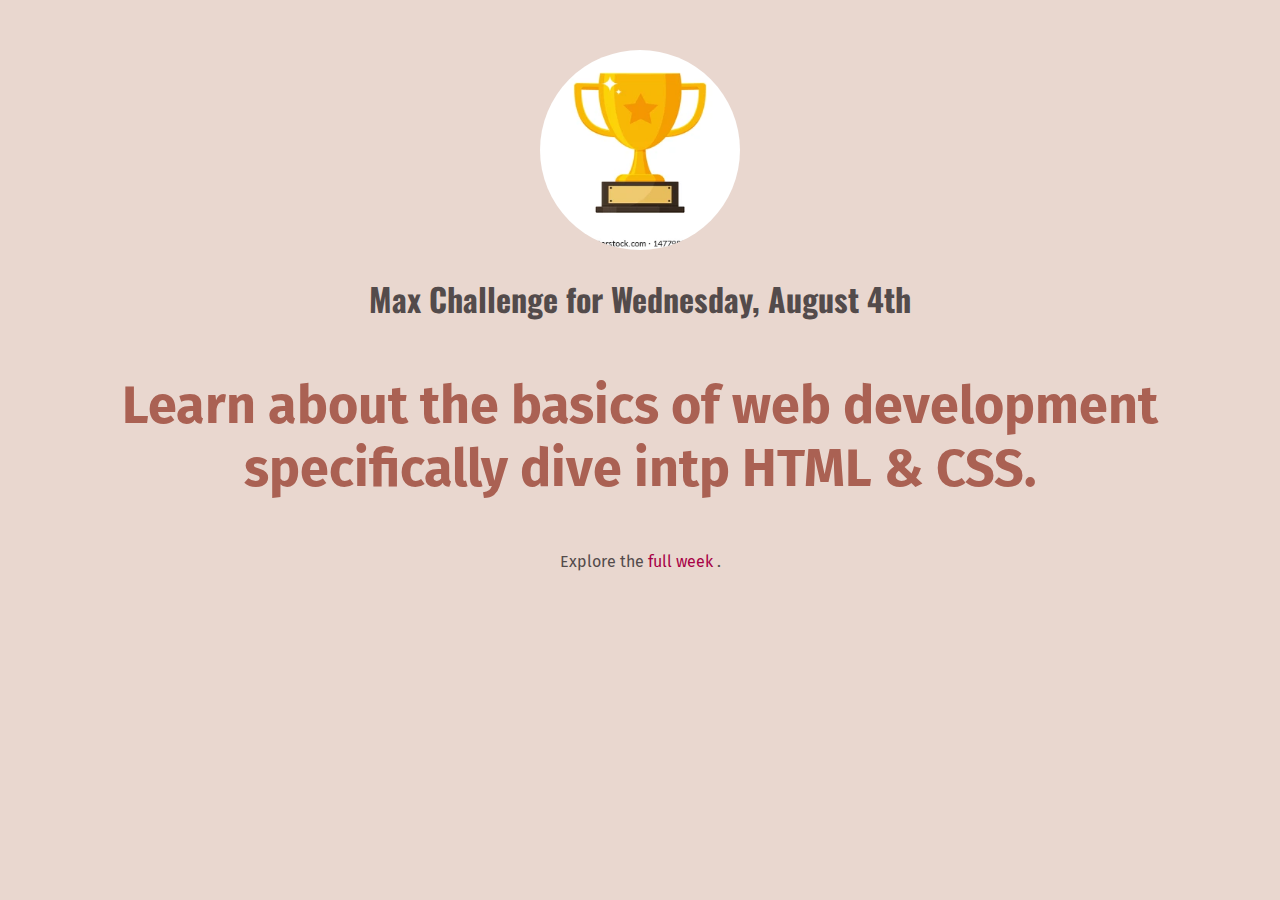
<file: index.html>
<!DOCTYPE HTML>
<html lang="en">
    <head>
        <meta charset="UTF-8">
        <link rel="preconnect" href="https://fonts.googleapis.com">
<link rel="preconnect" href="https://fonts.gstatic.com" crossorigin>
<link href="https://fonts.googleapis.com/css2?family=Fira+Sans:wght@400;700&family=Oswald:wght@700&display=swap" rel="stylesheet">
<link href="/styles/shared.css" rel="stylesheet" />
<link href="/styles/daily-challenge.css" rel="stylesheet">
        <title>My Daily Challenge</title>
    </head>
    <body>
        <img src="/images/trophy.jpg" alt="A trophy">
        <h1>
            Max Challenge for Wednesday, August 4th
        </h1>
        <p id="todays-challenge">
            Learn about the basics of web development specifically dive intp HTML & CSS.
        </p>
        <p>
            Explore the
            <a href="/full-week.html">
                full week
            </a>.
        </p>
        
    </body>
</html>
</file>
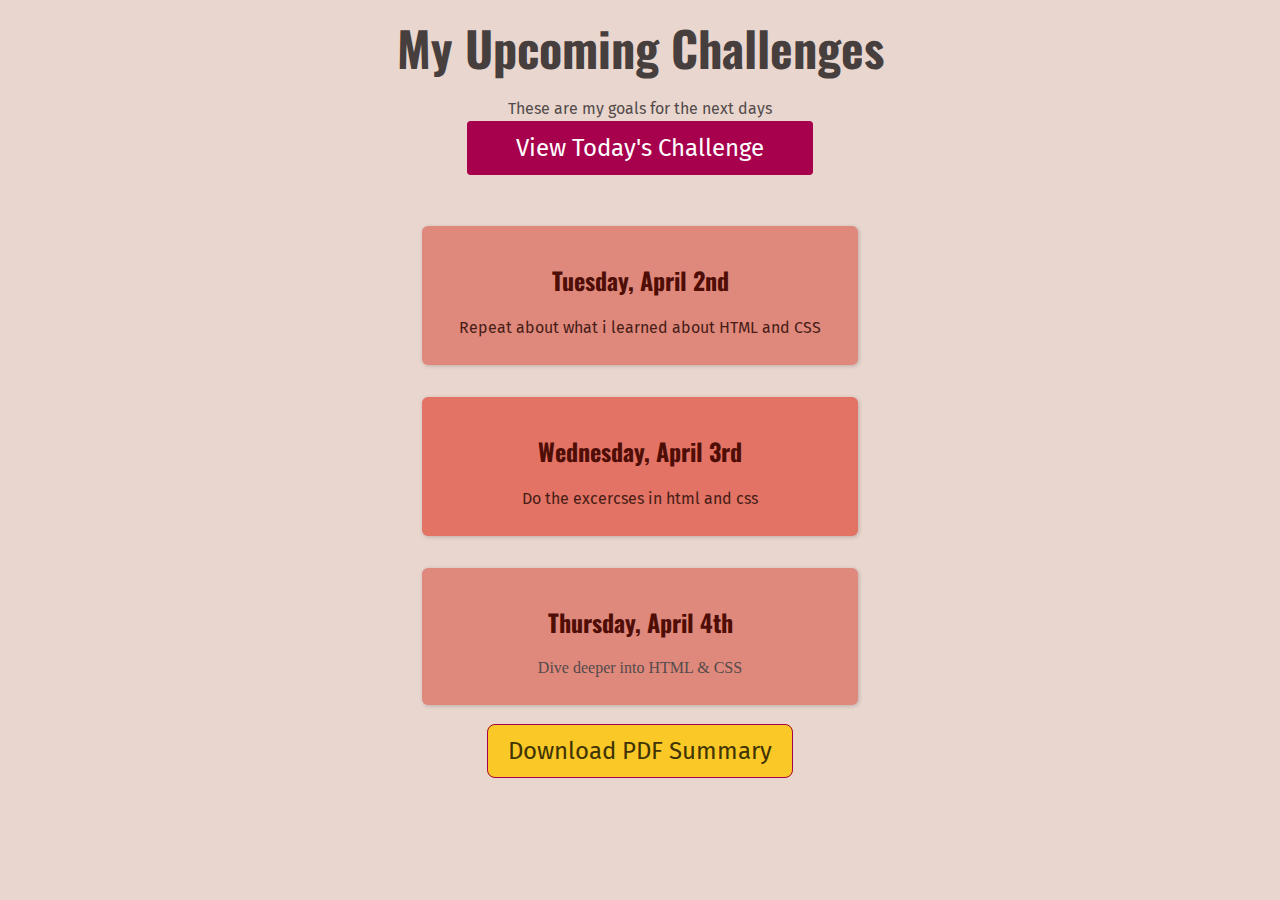
<file: full-week.html>
<!DOCTYPE html>
<html lang="en">
<head>
    <meta charset="UTF-8">
    <link rel="preconnect" href="https://fonts.googleapis.com">
<link rel="preconnect" href="https://fonts.gstatic.com" crossorigin>
<link href="https://fonts.googleapis.com/css2?family=Fira+Sans:wght@400;700&family=Oswald:wght@700&display=swap" rel="stylesheet">
    <title>My Upcoming Challenges</title>
    <link href="/styles/shared.css" rel="stylesheet" />
    <link href="/styles/full-week.css" rel="stylesheet" />
</head>
<body>
    <header>
        <h1>My Upcoming Challenges</h1>
        <p  if="description">These are my goals for the next days</p>
        <a href="/index.html">View Today's Challenge</a>
    </header>
    <main>
        <ol>
        <li>
            <h2>Tuesday, April 2nd</h2>
            <p>Repeat about what i learned about HTML and CSS</p> 
        </li>
        <li class="highlight-goal">
            <h2>Wednesday, April 3rd</h2>
            <p>Do the excercses in html and css</p>
        </li>
        <li>
            <h2>Thursday, April 4th</h2>
            <p">Dive deeper into HTML & CSS</p>
        </li>
    </ol>
    </main>
    <footer>
        <a href="/Resources/html-css-basics-summary.pdf" id="button" target="_blank">Download PDF Summary</a>
    </footer>
</body>
</html>
</file>
<file: styles/shared.css>
body{
    background-color: rgb(233,215,207);
    text-align: center;
    color: rgb(83,75,75);
}

h1{
    font-family: 'Oswald', sans-serif;
}

p{
    font-family: 'Fira Sans', sans-serif;
}

a{
    font-family: 'Fira Sans', sans-serif;
    text-decoration: none;
    color: rgb(167,1,70);
}
a:hover{
    text-decoration: underline;
}
</file>
<file: styles/daily-challenge.css>
body{
    margin: 50px;
}

img {
    width: 200px;
    height: 200px;
    border-radius: 100px;
}

#todays-challenge{
    color: rgb(170, 97, 83);
    font-weight: bold;
    font-size: 52px;
}
</file>
<file: styles/full-week.css>
header{
    margin-bottom: 64px;
}

h1{
    font-size: 48px;
    color: rgb(71,62,62);
    margin: 12px;
}

#description{
    margin-bottom: 12px;
}

/* header p {
    margin-bottom: 36px;
} */

a{
    padding: 12px 48px;
    background-color: rgb(167,1,78);
    color: white;
    border: 1px solid rgb(167,1,78);
    border-radius: 4px;
    font-size: 24px;
}

footer {
    text-align: center;
}

footer p {
    color: rgb(131,113,149);
    margin: 30px;
}

footer a{
    padding: 12px 20px;
    border-radius: 8px;
    background-color: rgb(250,201,39);
    color: rgb(65,51,4);
}
footer a:hover,
footer a:active{
    background-color: rgb(255,186,58);
}
a:hover{
    background-color: rgb(180,12,90);
    text-decoration: none;
}

ol{
    list-style: none;
    width: 500px;
    margin: 36px auto 0 auto;
    padding: 0;
}

li{
    padding: 16px;
    box-shadow: 1px 1px 4px rgba(0,0,0,0.2);
    margin: 32px;
    background-color: rgb(223,136,124);
    border-radius: 6px;
}

h2 {
    color: rgb(78,13,5);
    font-family: 'Oswald', sans-serif;
}

main p {
    margin: 12px;
    color: rgb(71,29,22);
}

.highlight-goal {
    background-color: rgb(226,115,101);
}
</file>
